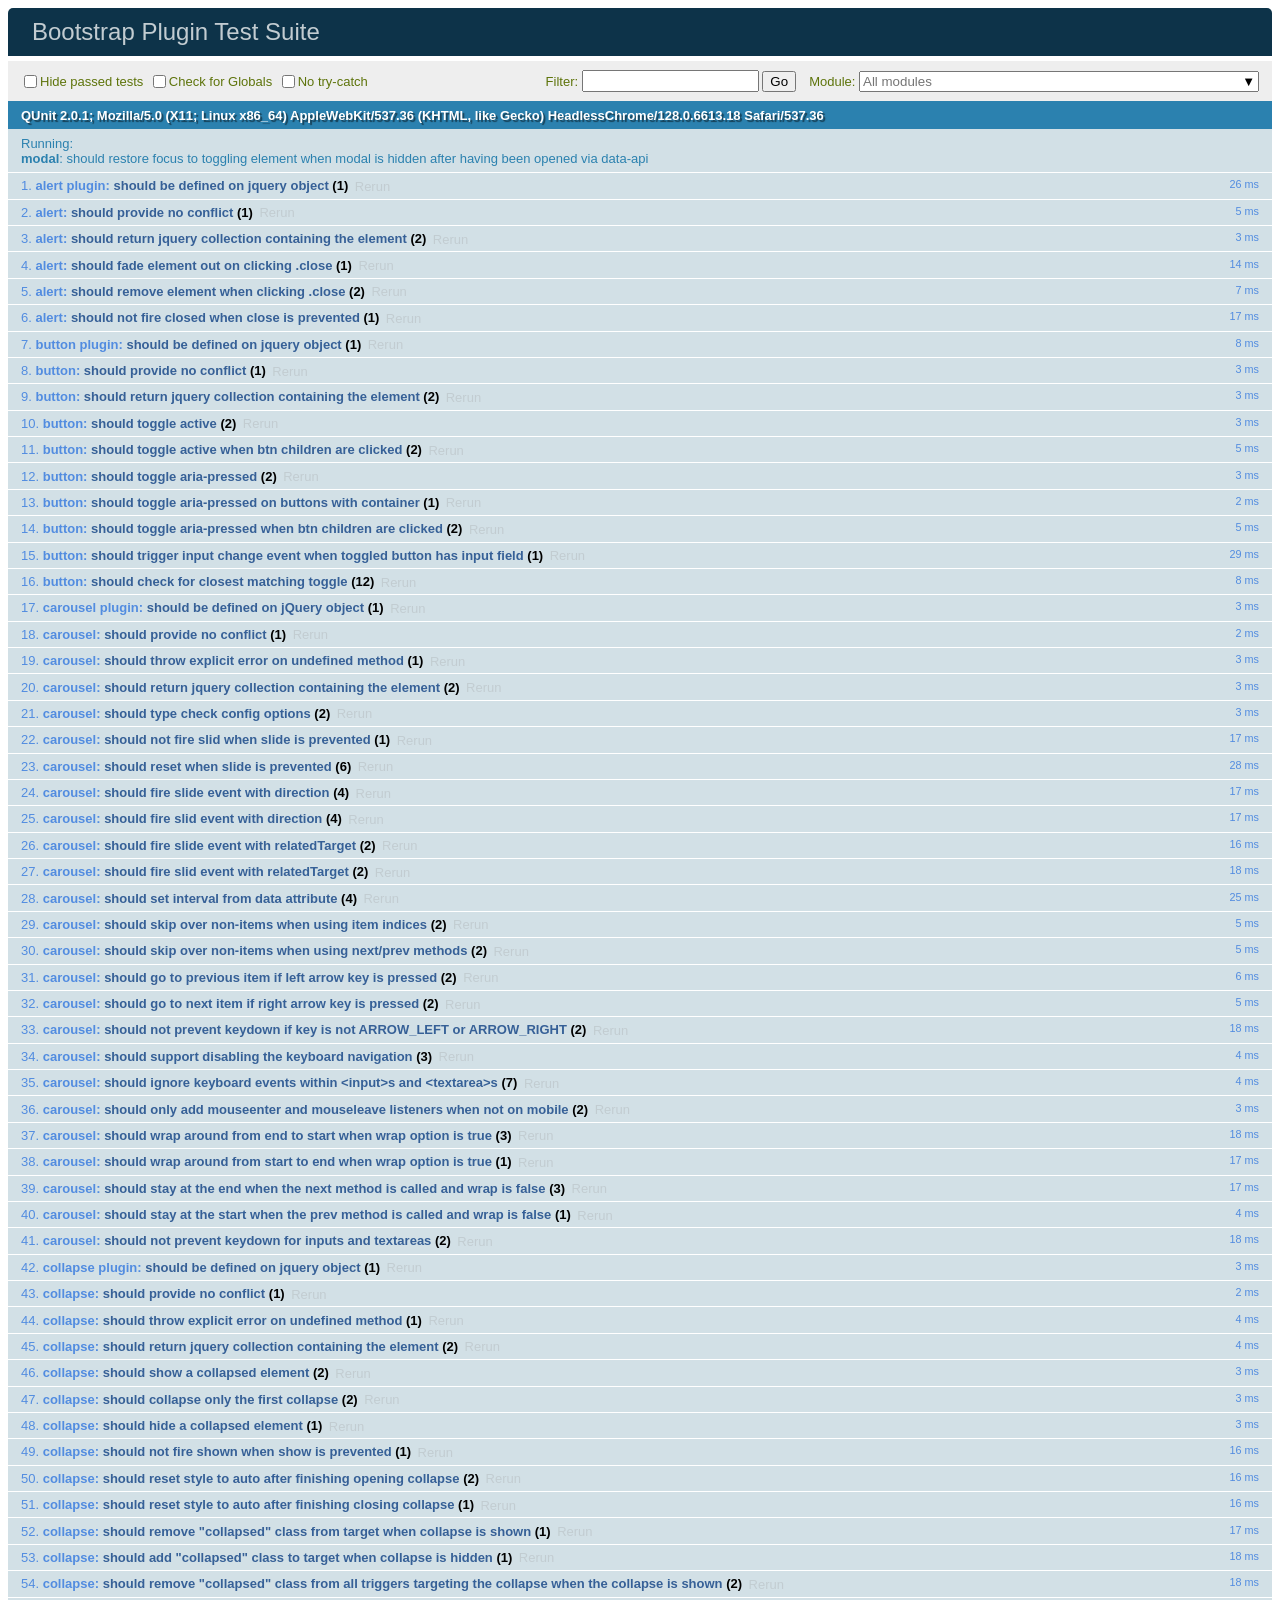
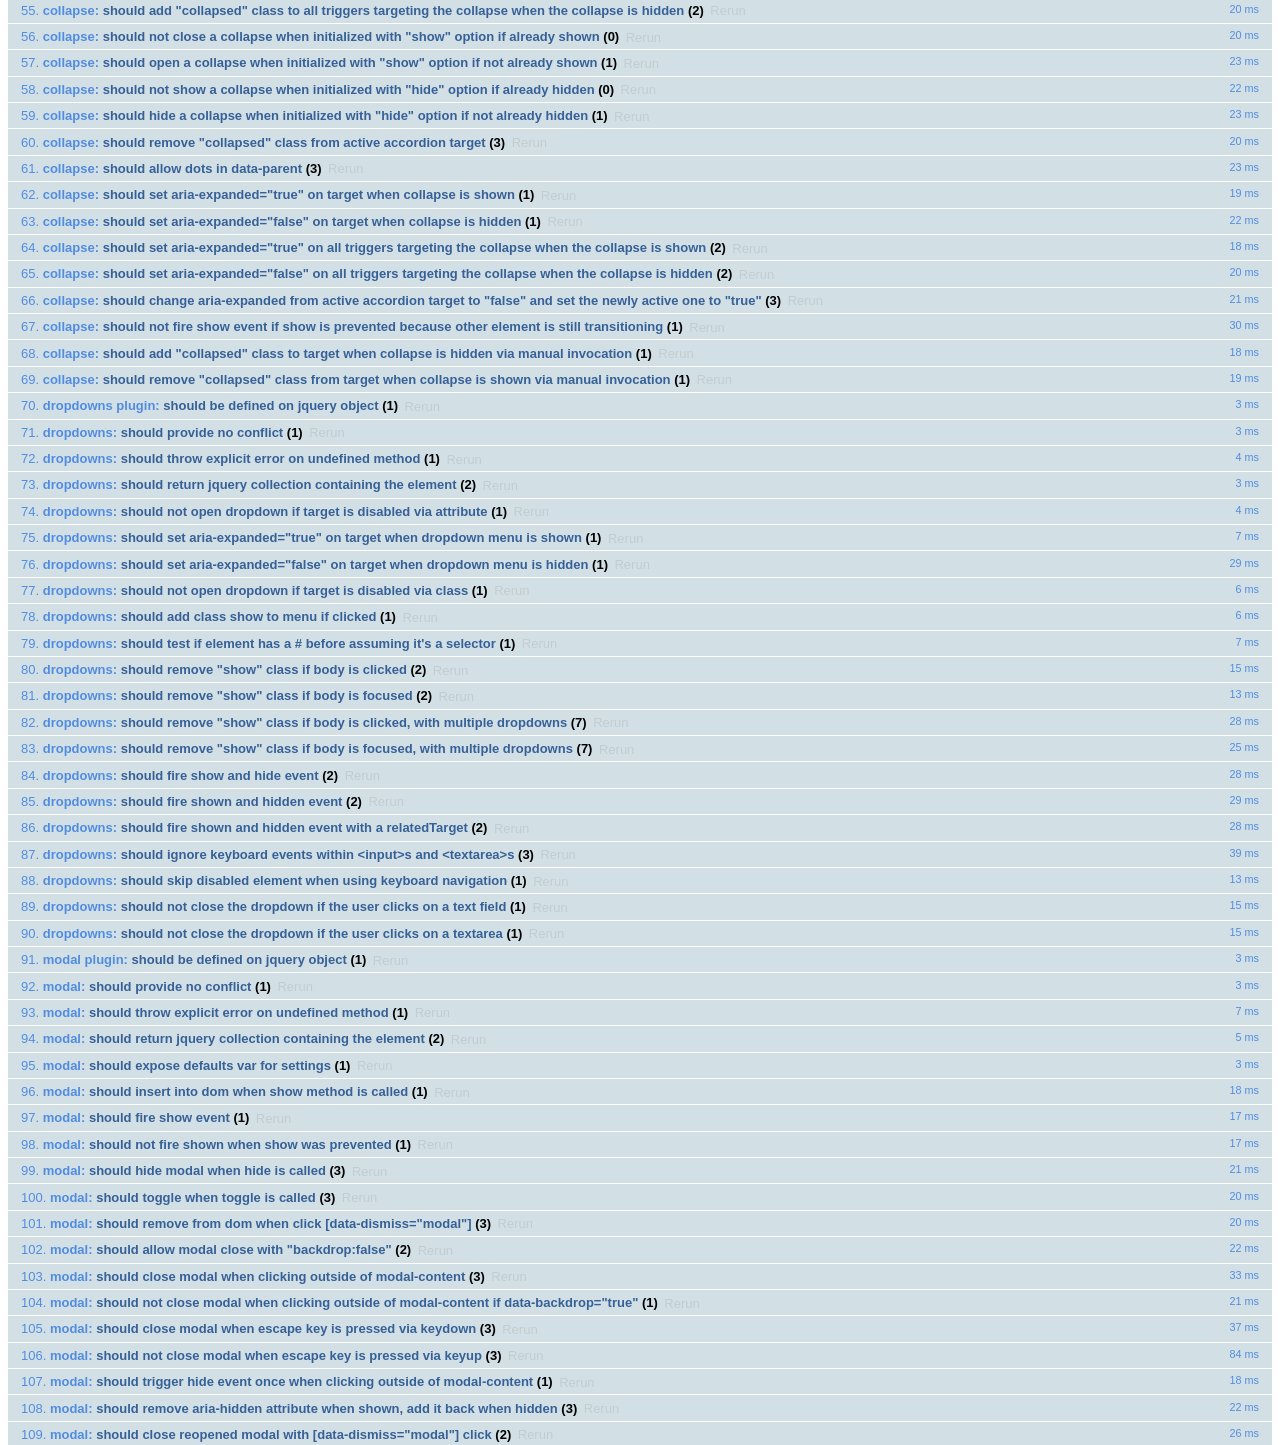
<file: Tools/bootstrap-4.0.0-alpha.6/js/tests/index.html>
<!DOCTYPE html>
<html>
  <head>
    <meta charset="utf-8">
    <title>Bootstrap Plugin Test Suite</title>
    <meta name="viewport" content="width=device-width, initial-scale=1">

    <!-- jQuery -->
    <script src="../../docs/assets/js/vendor/jquery-slim.min.js"></script>
    <script src="../../docs/assets/js/vendor/tether.min.js"></script>
    <script>
      // Disable jQuery event aliases to ensure we don't accidentally use any of them
      (function () {
        var eventAliases = [
          'blur',
          'focus',
          'focusin',
          'focusout',
          'load',
          'resize',
          'scroll',
          'unload',
          'click',
          'dblclick',
          'mousedown',
          'mouseup',
          'mousemove',
          'mouseover',
          'mouseout',
          'mouseenter',
          'mouseleave',
          'change',
          'select',
          'submit',
          'keydown',
          'keypress',
          'keyup',
          'error',
          'contextmenu',
          'hover',
          'bind',
          'unbind',
          'delegate',
          'undelegate'
        ]
        for (var i = 0; i < eventAliases.length; i++) {
          var eventAlias = eventAliases[i]
          $.fn[eventAlias] = function () {
            throw new Error('Using the ".' + eventAlias + '()" method is not allowed, so that Bootstrap can be compatible with custom jQuery builds which exclude the "event aliases" module that defines said method. See https://github.com/twbs/bootstrap/blob/master/CONTRIBUTING.md#js')
          }
        }
      })()
    </script>

    <!-- QUnit -->
    <link rel="stylesheet" href="vendor/qunit.css" media="screen">
    <script src="vendor/qunit.js"></script>
    <script>
      // See https://github.com/axemclion/grunt-saucelabs#test-result-details-with-qunit
      var log = []
      // Require assert.expect in each test
      QUnit.config.requireExpects = true
      QUnit.done(function (testResults) {
        var tests = []
        for (var i = 0, len = log.length; i < len; i++) {
          var details = log[i]
          tests.push({
            name: details.name,
            result: details.result,
            expected: details.expected,
            actual: details.actual,
            source: details.source
          })
        }
        testResults.tests = tests

        window.global_test_results = testResults
      })

      QUnit.testStart(function (testDetails) {
        $(window).scrollTop(0)
        QUnit.log(function (details) {
          if (!details.result) {
            details.name = testDetails.name
            log.push(details)
          }
        })
      })

      // Cleanup
      QUnit.testDone(function () {
        $('#qunit-fixture').empty()
        $('#modal-test, .modal-backdrop').remove()
      })

      // Display fixture on-screen on iOS to avoid false positives
      if (/iPhone|iPad|iPod/.test(navigator.userAgent)) {
        QUnit.begin(function() {
          $('#qunit-fixture').css({ top: 0, left: 0 })
        })

        QUnit.done(function () {
          $('#qunit-fixture').css({ top: '', left: '' })
        })
      }

      // Disable deprecated global QUnit method aliases in preparation for QUnit v2
      (function () {
        var methodNames = [
          'async',
          'asyncTest',
          'deepEqual',
          'equal',
          'expect',
          'module',
          'notDeepEqual',
          'notEqual',
          'notPropEqual',
          'notStrictEqual',
          'ok',
          'propEqual',
          'push',
          'start',
          'stop',
          'strictEqual',
          'test',
          'throws'
        ];
        for (var i = 0; i < methodNames.length; i++) {
          var methodName = methodNames[i];
          window[methodName] = undefined;
        }
      })();
    </script>

    <!-- es6 Plugin sources -->
    <script src="../../js/dist/util.js"></script>
    <script src="../../js/dist/alert.js"></script>
    <script src="../../js/dist/button.js"></script>
    <script src="../../js/dist/carousel.js"></script>
    <script src="../../js/dist/collapse.js"></script>
    <script src="../../js/dist/dropdown.js"></script>
    <script src="../../js/dist/modal.js"></script>
    <script src="../../js/dist/scrollspy.js"></script>
    <script src="../../js/dist/tab.js"></script>
    <script src="../../js/dist/tooltip.js"></script>
    <script src="../../js/dist/popover.js"></script>

    <!-- Unit tests -->
    <script src="unit/alert.js"></script>
    <script src="unit/button.js"></script>
    <script src="unit/carousel.js"></script>
    <script src="unit/collapse.js"></script>
    <script src="unit/dropdown.js"></script>
    <script src="unit/modal.js"></script>
    <script src="unit/scrollspy.js"></script>
    <script src="unit/tab.js"></script>
    <script src="unit/tooltip.js"></script>
    <script src="unit/popover.js"></script>

  </head>
  <body>
    <div id="qunit-container">
      <div id="qunit"></div>
      <div id="qunit-fixture"></div>
    </div>
  </body>
</html>
</file>
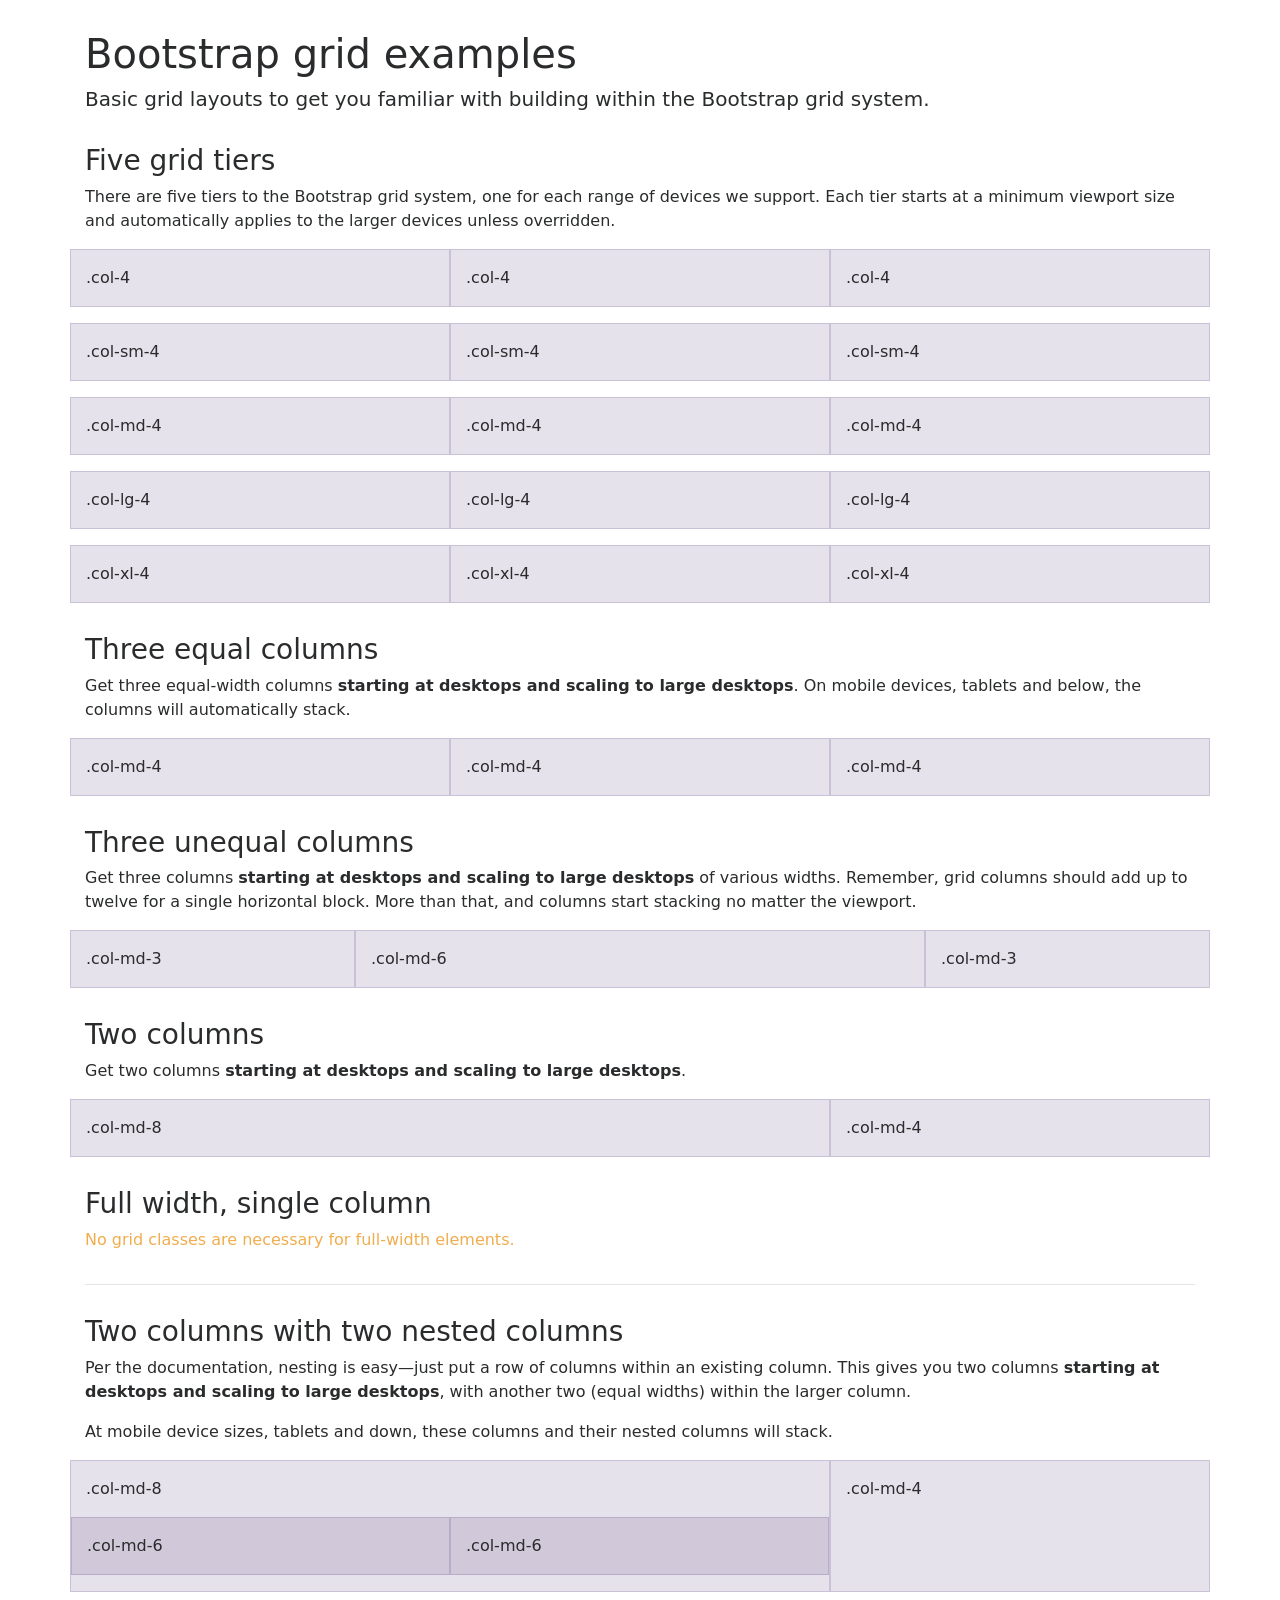
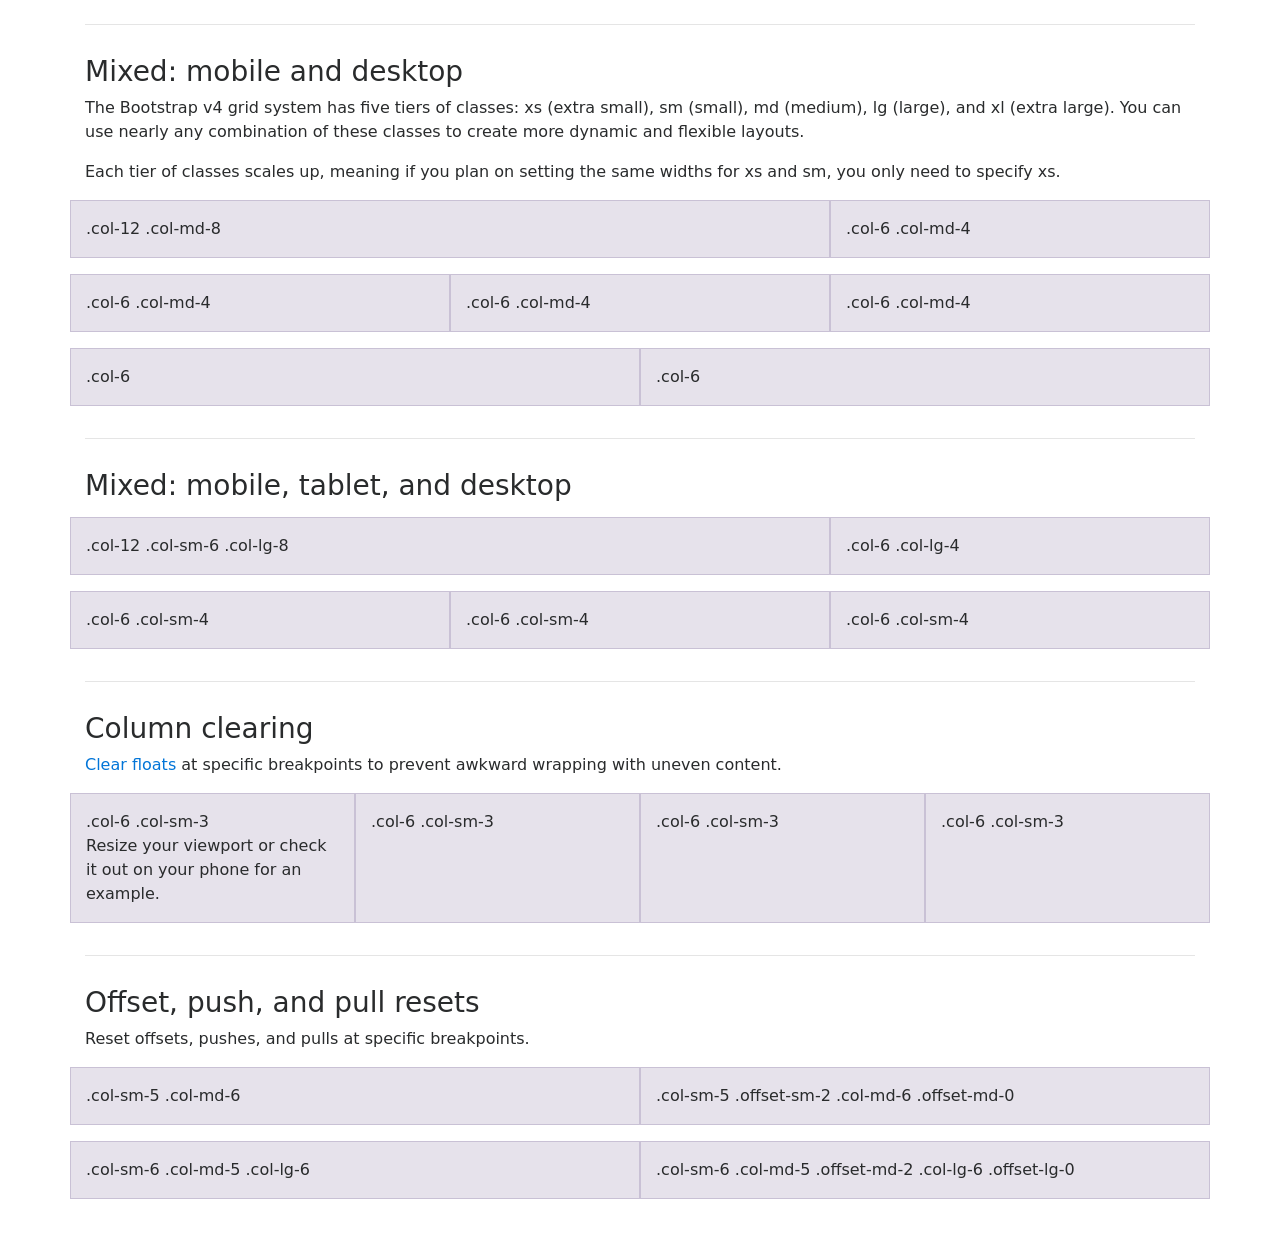
<file: Tools/bootstrap-4.0.0-alpha.6/docs/examples/grid/index.html>
<!DOCTYPE html>
<html lang="en">
  <head>
    <meta charset="utf-8">
    <meta name="viewport" content="width=device-width, initial-scale=1, shrink-to-fit=no">
    <meta name="description" content="">
    <meta name="author" content="">
    <link rel="icon" href="../../favicon.ico">

    <title>Grid Template for Bootstrap</title>

    <!-- Bootstrap core CSS -->
    <link href="../../dist/css/bootstrap.min.css" rel="stylesheet">

    <!-- Custom styles for this template -->
    <link href="grid.css" rel="stylesheet">
  </head>

  <body>
    <div class="container">

      <h1>Bootstrap grid examples</h1>
      <p class="lead">Basic grid layouts to get you familiar with building within the Bootstrap grid system.</p>

      <h3>Five grid tiers</h3>
      <p>There are five tiers to the Bootstrap grid system, one for each range of devices we support. Each tier starts at a minimum viewport size and automatically applies to the larger devices unless overridden.</p>

      <div class="row">
        <div class="col-4">.col-4</div>
        <div class="col-4">.col-4</div>
        <div class="col-4">.col-4</div>
      </div>

      <div class="row">
        <div class="col-sm-4">.col-sm-4</div>
        <div class="col-sm-4">.col-sm-4</div>
        <div class="col-sm-4">.col-sm-4</div>
      </div>

      <div class="row">
        <div class="col-md-4">.col-md-4</div>
        <div class="col-md-4">.col-md-4</div>
        <div class="col-md-4">.col-md-4</div>
      </div>

      <div class="row">
        <div class="col-lg-4">.col-lg-4</div>
        <div class="col-lg-4">.col-lg-4</div>
        <div class="col-lg-4">.col-lg-4</div>
      </div>

      <div class="row">
        <div class="col-xl-4">.col-xl-4</div>
        <div class="col-xl-4">.col-xl-4</div>
        <div class="col-xl-4">.col-xl-4</div>
      </div>

      <h3>Three equal columns</h3>
      <p>Get three equal-width columns <strong>starting at desktops and scaling to large desktops</strong>. On mobile devices, tablets and below, the columns will automatically stack.</p>
      <div class="row">
        <div class="col-md-4">.col-md-4</div>
        <div class="col-md-4">.col-md-4</div>
        <div class="col-md-4">.col-md-4</div>
      </div>

      <h3>Three unequal columns</h3>
      <p>Get three columns <strong>starting at desktops and scaling to large desktops</strong> of various widths. Remember, grid columns should add up to twelve for a single horizontal block. More than that, and columns start stacking no matter the viewport.</p>
      <div class="row">
        <div class="col-md-3">.col-md-3</div>
        <div class="col-md-6">.col-md-6</div>
        <div class="col-md-3">.col-md-3</div>
      </div>

      <h3>Two columns</h3>
      <p>Get two columns <strong>starting at desktops and scaling to large desktops</strong>.</p>
      <div class="row">
        <div class="col-md-8">.col-md-8</div>
        <div class="col-md-4">.col-md-4</div>
      </div>

      <h3>Full width, single column</h3>
      <p class="text-warning">No grid classes are necessary for full-width elements.</p>

      <hr>

      <h3>Two columns with two nested columns</h3>
      <p>Per the documentation, nesting is easy—just put a row of columns within an existing column. This gives you two columns <strong>starting at desktops and scaling to large desktops</strong>, with another two (equal widths) within the larger column.</p>
      <p>At mobile device sizes, tablets and down, these columns and their nested columns will stack.</p>
      <div class="row">
        <div class="col-md-8">
          .col-md-8
          <div class="row">
            <div class="col-md-6">.col-md-6</div>
            <div class="col-md-6">.col-md-6</div>
          </div>
        </div>
        <div class="col-md-4">.col-md-4</div>
      </div>

      <hr>

      <h3>Mixed: mobile and desktop</h3>
      <p>The Bootstrap v4 grid system has five tiers of classes: xs (extra small), sm (small), md (medium), lg (large), and xl (extra large). You can use nearly any combination of these classes to create more dynamic and flexible layouts.</p>
      <p>Each tier of classes scales up, meaning if you plan on setting the same widths for xs and sm, you only need to specify xs.</p>
      <div class="row">
        <div class="col-12 col-md-8">.col-12 .col-md-8</div>
        <div class="col-6 col-md-4">.col-6 .col-md-4</div>
      </div>
      <div class="row">
        <div class="col-6 col-md-4">.col-6 .col-md-4</div>
        <div class="col-6 col-md-4">.col-6 .col-md-4</div>
        <div class="col-6 col-md-4">.col-6 .col-md-4</div>
      </div>
      <div class="row">
        <div class="col-6">.col-6</div>
        <div class="col-6">.col-6</div>
      </div>

      <hr>

      <h3>Mixed: mobile, tablet, and desktop</h3>
      <p></p>
      <div class="row">
        <div class="col-12 col-sm-6 col-lg-8">.col-12 .col-sm-6 .col-lg-8</div>
        <div class="col-6 col-lg-4">.col-6 .col-lg-4</div>
      </div>
      <div class="row">
        <div class="col-6 col-sm-4">.col-6 .col-sm-4</div>
        <div class="col-6 col-sm-4">.col-6 .col-sm-4</div>
        <div class="col-6 col-sm-4">.col-6 .col-sm-4</div>
      </div>

      <hr>

      <h3>Column clearing</h3>
      <p><a href="../../layout/grid/#example-responsive-column-resets">Clear floats</a> at specific breakpoints to prevent awkward wrapping with uneven content.</p>
      <div class="row">
        <div class="col-6 col-sm-3">
          .col-6 .col-sm-3
          <br>
          Resize your viewport or check it out on your phone for an example.
        </div>
        <div class="col-6 col-sm-3">.col-6 .col-sm-3</div>

        <!-- Add the extra clearfix for only the required viewport -->
        <div class="clearfix hidden-sm-up"></div>

        <div class="col-6 col-sm-3">.col-6 .col-sm-3</div>
        <div class="col-6 col-sm-3">.col-6 .col-sm-3</div>
      </div>

      <hr>

      <h3>Offset, push, and pull resets</h3>
      <p>Reset offsets, pushes, and pulls at specific breakpoints.</p>
      <div class="row">
        <div class="col-sm-5 col-md-6">.col-sm-5 .col-md-6</div>
        <div class="col-sm-5 offset-sm-2 col-md-6 offset-md-0">.col-sm-5 .offset-sm-2 .col-md-6 .offset-md-0</div>
      </div>
      <div class="row">
        <div class="col-sm-6 col-md-5 col-lg-6">.col-sm-6 .col-md-5 .col-lg-6</div>
        <div class="col-sm-6 col-md-5 offset-md-2 col-lg-6 offset-lg-0">.col-sm-6 .col-md-5 .offset-md-2 .col-lg-6 .offset-lg-0</div>
      </div>

    </div> <!-- /container -->

    <!-- Bootstrap core JavaScript
    ================================================== -->
    <!-- Placed at the end of the document so the pages load faster -->
    <!-- IE10 viewport hack for Surface/desktop Windows 8 bug -->
    <script src="../../assets/js/ie10-viewport-bug-workaround.js"></script>
  </body>
</html>
</file>
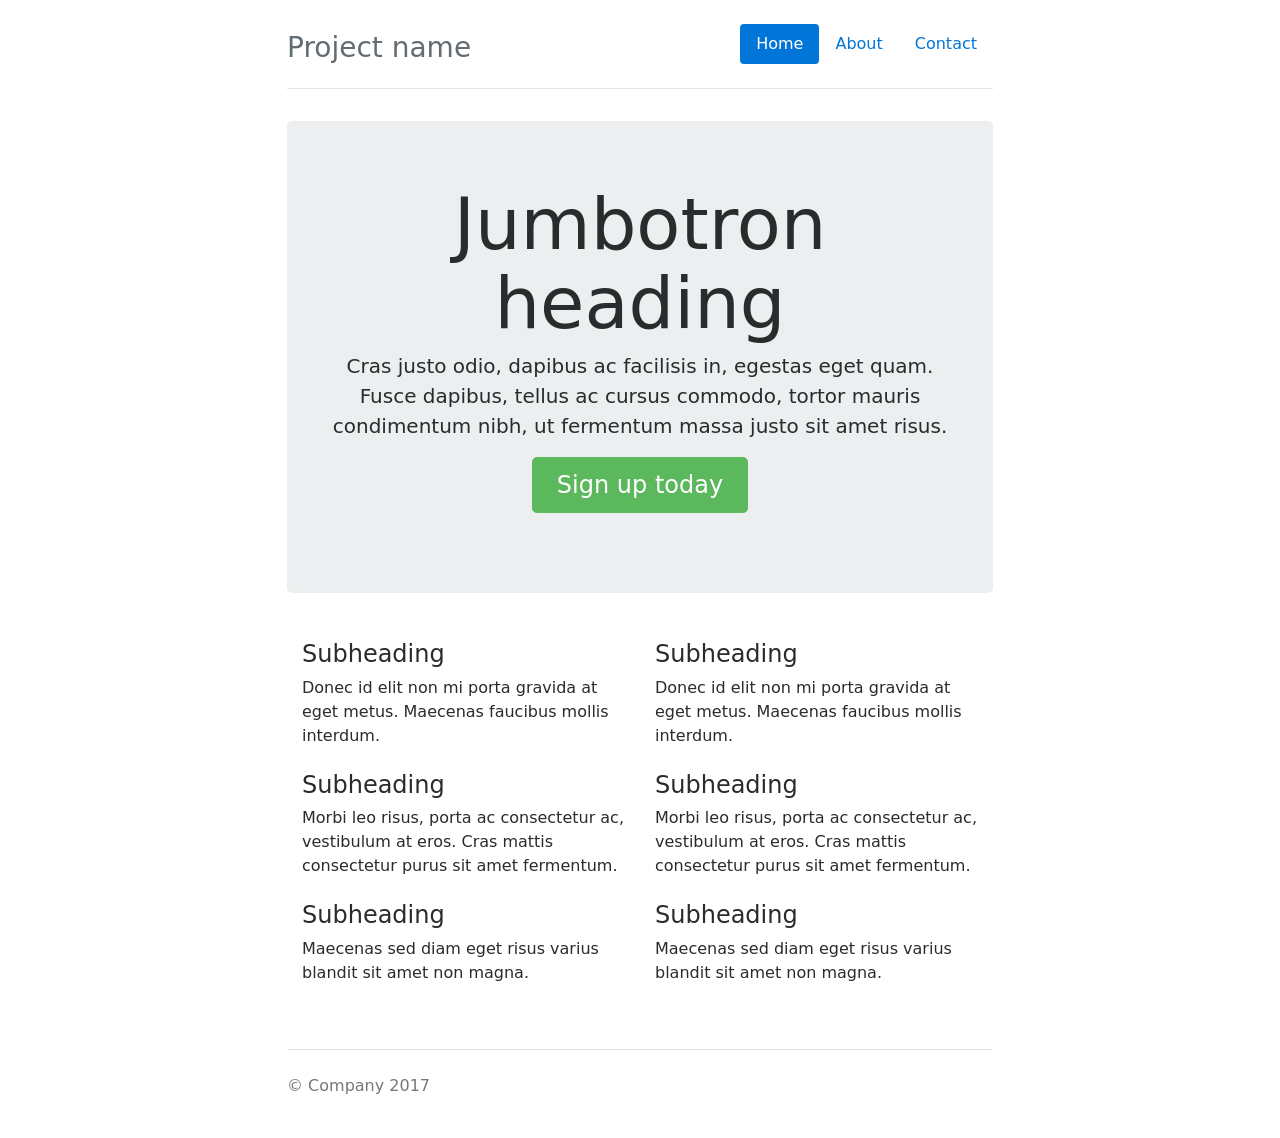
<file: Tools/bootstrap-4.0.0-alpha.6/docs/examples/narrow-jumbotron/index.html>
<!DOCTYPE html>
<html lang="en">
  <head>
    <meta charset="utf-8">
    <meta name="viewport" content="width=device-width, initial-scale=1, shrink-to-fit=no">
    <meta name="description" content="">
    <meta name="author" content="">
    <link rel="icon" href="../../favicon.ico">

    <title>Narrow Jumbotron Template for Bootstrap</title>

    <!-- Bootstrap core CSS -->
    <link href="../../dist/css/bootstrap.min.css" rel="stylesheet">

    <!-- Custom styles for this template -->
    <link href="narrow-jumbotron.css" rel="stylesheet">
  </head>

  <body>

    <div class="container">
      <div class="header clearfix">
        <nav>
          <ul class="nav nav-pills float-right">
            <li class="nav-item">
              <a class="nav-link active" href="#">Home <span class="sr-only">(current)</span></a>
            </li>
            <li class="nav-item">
              <a class="nav-link" href="#">About</a>
            </li>
            <li class="nav-item">
              <a class="nav-link" href="#">Contact</a>
            </li>
          </ul>
        </nav>
        <h3 class="text-muted">Project name</h3>
      </div>

      <div class="jumbotron">
        <h1 class="display-3">Jumbotron heading</h1>
        <p class="lead">Cras justo odio, dapibus ac facilisis in, egestas eget quam. Fusce dapibus, tellus ac cursus commodo, tortor mauris condimentum nibh, ut fermentum massa justo sit amet risus.</p>
        <p><a class="btn btn-lg btn-success" href="#" role="button">Sign up today</a></p>
      </div>

      <div class="row marketing">
        <div class="col-lg-6">
          <h4>Subheading</h4>
          <p>Donec id elit non mi porta gravida at eget metus. Maecenas faucibus mollis interdum.</p>

          <h4>Subheading</h4>
          <p>Morbi leo risus, porta ac consectetur ac, vestibulum at eros. Cras mattis consectetur purus sit amet fermentum.</p>

          <h4>Subheading</h4>
          <p>Maecenas sed diam eget risus varius blandit sit amet non magna.</p>
        </div>

        <div class="col-lg-6">
          <h4>Subheading</h4>
          <p>Donec id elit non mi porta gravida at eget metus. Maecenas faucibus mollis interdum.</p>

          <h4>Subheading</h4>
          <p>Morbi leo risus, porta ac consectetur ac, vestibulum at eros. Cras mattis consectetur purus sit amet fermentum.</p>

          <h4>Subheading</h4>
          <p>Maecenas sed diam eget risus varius blandit sit amet non magna.</p>
        </div>
      </div>

      <footer class="footer">
        <p>&copy; Company 2017</p>
      </footer>

    </div> <!-- /container -->

    <!-- Bootstrap core JavaScript
    ================================================== -->
    <!-- Placed at the end of the document so the pages load faster -->
    <!-- IE10 viewport hack for Surface/desktop Windows 8 bug -->
    <script src="../../assets/js/ie10-viewport-bug-workaround.js"></script>
  </body>
</html>
</file>
<file: Tools/bootstrap-4.0.0-alpha.6/docs/examples/grid/grid.css>
body {
  padding-top: 2rem;
  padding-bottom: 2rem;
}

h3 {
  margin-top: 2rem;
}

.row {
  margin-bottom: 1rem;
}
.row .row {
  margin-top: 1rem;
  margin-bottom: 0;
}
[class*="col-"] {
  padding-top: 1rem;
  padding-bottom: 1rem;
  background-color: rgba(86,61,124,.15);
  border: 1px solid rgba(86,61,124,.2);
}

hr {
  margin-top: 2rem;
  margin-bottom: 2rem;
}
</file>
<file: Tools/bootstrap-4.0.0-alpha.6/docs/examples/narrow-jumbotron/narrow-jumbotron.css>
/* Space out content a bit */
body {
  padding-top: 1.5rem;
  padding-bottom: 1.5rem;
}

/* Everything but the jumbotron gets side spacing for mobile first views */
.header,
.marketing,
.footer {
  padding-right: 1rem;
  padding-left: 1rem;
}

/* Custom page header */
.header {
  padding-bottom: 1rem;
  border-bottom: .05rem solid #e5e5e5;
}
/* Make the masthead heading the same height as the navigation */
.header h3 {
  margin-top: 0;
  margin-bottom: 0;
  line-height: 3rem;
}

/* Custom page footer */
.footer {
  padding-top: 1.5rem;
  color: #777;
  border-top: .05rem solid #e5e5e5;
}

/* Customize container */
@media (min-width: 48em) {
  .container {
    max-width: 46rem;
  }
}
.container-narrow > hr {
  margin: 2rem 0;
}

/* Main marketing message and sign up button */
.jumbotron {
  text-align: center;
  border-bottom: .05rem solid #e5e5e5;
}
.jumbotron .btn {
  padding: .75rem 1.5rem;
  font-size: 1.5rem;
}

/* Supporting marketing content */
.marketing {
  margin: 3rem 0;
}
.marketing p + h4 {
  margin-top: 1.5rem;
}

/* Responsive: Portrait tablets and up */
@media screen and (min-width: 48em) {
  /* Remove the padding we set earlier */
  .header,
  .marketing,
  .footer {
    padding-right: 0;
    padding-left: 0;
  }
  /* Space out the masthead */
  .header {
    margin-bottom: 2rem;
  }
  /* Remove the bottom border on the jumbotron for visual effect */
  .jumbotron {
    border-bottom: 0;
  }
}
</file>
<file: Tools/bootstrap-4.0.0-alpha.6/js/tests/vendor/qunit.css>
/*!
 * QUnit 2.0.1
 * https://qunitjs.com/
 *
 * Copyright jQuery Foundation and other contributors
 * Released under the MIT license
 * https://jquery.org/license
 *
 * Date: 2016-07-23T19:39Z
 */

/** Font Family and Sizes */

#qunit-tests, #qunit-header, #qunit-banner, #qunit-testrunner-toolbar, #qunit-filteredTest, #qunit-userAgent, #qunit-testresult {
	font-family: "Helvetica Neue Light", "HelveticaNeue-Light", "Helvetica Neue", Calibri, Helvetica, Arial, sans-serif;
}

#qunit-testrunner-toolbar, #qunit-filteredTest, #qunit-userAgent, #qunit-testresult, #qunit-tests li { font-size: small; }
#qunit-tests { font-size: smaller; }


/** Resets */

#qunit-tests, #qunit-header, #qunit-banner, #qunit-filteredTest, #qunit-userAgent, #qunit-testresult, #qunit-modulefilter {
	margin: 0;
	padding: 0;
}


/** Header (excluding toolbar) */

#qunit-header {
	padding: 0.5em 0 0.5em 1em;

	color: #8699A4;
	background-color: #0D3349;

	font-size: 1.5em;
	line-height: 1em;
	font-weight: 400;

	border-radius: 5px 5px 0 0;
}

#qunit-header a {
	text-decoration: none;
	color: #C2CCD1;
}

#qunit-header a:hover,
#qunit-header a:focus {
	color: #FFF;
}

#qunit-banner {
	height: 5px;
}

#qunit-filteredTest {
	padding: 0.5em 1em 0.5em 1em;
	color: #366097;
	background-color: #F4FF77;
}

#qunit-userAgent {
	padding: 0.5em 1em 0.5em 1em;
	color: #FFF;
	background-color: #2B81AF;
	text-shadow: rgba(0, 0, 0, 0.5) 2px 2px 1px;
}


/** Toolbar */

#qunit-testrunner-toolbar {
	padding: 0.5em 1em 0.5em 1em;
	color: #5E740B;
	background-color: #EEE;
}

#qunit-testrunner-toolbar .clearfix {
	height: 0;
	clear: both;
}

#qunit-testrunner-toolbar label {
	display: inline-block;
}

#qunit-testrunner-toolbar input[type=checkbox],
#qunit-testrunner-toolbar input[type=radio] {
	margin: 3px;
	vertical-align: -2px;
}

#qunit-testrunner-toolbar input[type=text] {
	box-sizing: border-box;
	height: 1.6em;
}

.qunit-url-config,
.qunit-filter,
#qunit-modulefilter {
	display: inline-block;
	line-height: 2.1em;
}

.qunit-filter,
#qunit-modulefilter {
	float: right;
	position: relative;
	margin-left: 1em;
}

.qunit-url-config label {
	margin-right: 0.5em;
}

#qunit-modulefilter-search {
	box-sizing: border-box;
	width: 400px;
}

#qunit-modulefilter-search-container:after {
	position: absolute;
	right: 0.3em;
	content: "\25bc";
	color: black;
}

#qunit-modulefilter-dropdown {
	/* align with #qunit-modulefilter-search */
	box-sizing: border-box;
	width: 400px;
	position: absolute;
	right: 0;
	top: 50%;
	margin-top: 0.8em;

	border: 1px solid #D3D3D3;
	border-top: none;
	border-radius: 0 0 .25em .25em;
	color: #000;
	background-color: #F5F5F5;
	z-index: 99;
}

#qunit-modulefilter-dropdown a {
	color: inherit;
	text-decoration: none;
}

#qunit-modulefilter-dropdown .clickable.checked {
	font-weight: bold;
	color: #000;
	background-color: #D2E0E6;
}

#qunit-modulefilter-dropdown .clickable:hover {
	color: #FFF;
	background-color: #0D3349;
}

#qunit-modulefilter-actions {
	display: block;
	overflow: auto;

	/* align with #qunit-modulefilter-dropdown-list */
	font: smaller/1.5em sans-serif;
}

#qunit-modulefilter-dropdown #qunit-modulefilter-actions > * {
	box-sizing: border-box;
	max-height: 2.8em;
	display: block;
	padding: 0.4em;
}

#qunit-modulefilter-dropdown #qunit-modulefilter-actions > button {
	float: right;
	font: inherit;
}

#qunit-modulefilter-dropdown #qunit-modulefilter-actions > :last-child {
	/* insert padding to align with checkbox margins */
	padding-left: 3px;
}

#qunit-modulefilter-dropdown-list {
	max-height: 200px;
	overflow-y: auto;
	margin: 0;
	border-top: 2px groove threedhighlight;
	padding: 0.4em 0 0;
	font: smaller/1.5em sans-serif;
}

#qunit-modulefilter-dropdown-list li {
	white-space: nowrap;
	overflow: hidden;
	text-overflow: ellipsis;
}

#qunit-modulefilter-dropdown-list .clickable {
	display: block;
	padding-left: 0.15em;
}


/** Tests: Pass/Fail */

#qunit-tests {
	list-style-position: inside;
}

#qunit-tests li {
	padding: 0.4em 1em 0.4em 1em;
	border-bottom: 1px solid #FFF;
	list-style-position: inside;
}

#qunit-tests > li {
	display: none;
}

#qunit-tests li.running,
#qunit-tests li.pass,
#qunit-tests li.fail,
#qunit-tests li.skipped {
	display: list-item;
}

#qunit-tests.hidepass {
	position: relative;
}

#qunit-tests.hidepass li.running,
#qunit-tests.hidepass li.pass {
	visibility: hidden;
	position: absolute;
	width:   0;
	height:  0;
	padding: 0;
	border:  0;
	margin:  0;
}

#qunit-tests li strong {
	cursor: pointer;
}

#qunit-tests li.skipped strong {
	cursor: default;
}

#qunit-tests li a {
	padding: 0.5em;
	color: #C2CCD1;
	text-decoration: none;
}

#qunit-tests li p a {
	padding: 0.25em;
	color: #6B6464;
}
#qunit-tests li a:hover,
#qunit-tests li a:focus {
	color: #000;
}

#qunit-tests li .runtime {
	float: right;
	font-size: smaller;
}

.qunit-assert-list {
	margin-top: 0.5em;
	padding: 0.5em;

	background-color: #FFF;

	border-radius: 5px;
}

.qunit-source {
	margin: 0.6em 0 0.3em;
}

.qunit-collapsed {
	display: none;
}

#qunit-tests table {
	border-collapse: collapse;
	margin-top: 0.2em;
}

#qunit-tests th {
	text-align: right;
	vertical-align: top;
	padding: 0 0.5em 0 0;
}

#qunit-tests td {
	vertical-align: top;
}

#qunit-tests pre {
	margin: 0;
	white-space: pre-wrap;
	word-wrap: break-word;
}

#qunit-tests del {
	color: #374E0C;
	background-color: #E0F2BE;
	text-decoration: none;
}

#qunit-tests ins {
	color: #500;
	background-color: #FFCACA;
	text-decoration: none;
}

/*** Test Counts */

#qunit-tests b.counts                       { color: #000; }
#qunit-tests b.passed                       { color: #5E740B; }
#qunit-tests b.failed                       { color: #710909; }

#qunit-tests li li {
	padding: 5px;
	background-color: #FFF;
	border-bottom: none;
	list-style-position: inside;
}

/*** Passing Styles */

#qunit-tests li li.pass {
	color: #3C510C;
	background-color: #FFF;
	border-left: 10px solid #C6E746;
}

#qunit-tests .pass                          { color: #528CE0; background-color: #D2E0E6; }
#qunit-tests .pass .test-name               { color: #366097; }

#qunit-tests .pass .test-actual,
#qunit-tests .pass .test-expected           { color: #999; }

#qunit-banner.qunit-pass                    { background-color: #C6E746; }

/*** Failing Styles */

#qunit-tests li li.fail {
	color: #710909;
	background-color: #FFF;
	border-left: 10px solid #EE5757;
	white-space: pre;
}

#qunit-tests > li:last-child {
	border-radius: 0 0 5px 5px;
}

#qunit-tests .fail                          { color: #000; background-color: #EE5757; }
#qunit-tests .fail .test-name,
#qunit-tests .fail .module-name             { color: #000; }

#qunit-tests .fail .test-actual             { color: #EE5757; }
#qunit-tests .fail .test-expected           { color: #008000; }

#qunit-banner.qunit-fail                    { background-color: #EE5757; }

/*** Skipped tests */

#qunit-tests .skipped {
	background-color: #EBECE9;
}

#qunit-tests .qunit-skipped-label {
	background-color: #F4FF77;
	display: inline-block;
	font-style: normal;
	color: #366097;
	line-height: 1.8em;
	padding: 0 0.5em;
	margin: -0.4em 0.4em -0.4em 0;
}

/** Result */

#qunit-testresult {
	padding: 0.5em 1em 0.5em 1em;

	color: #2B81AF;
	background-color: #D2E0E6;

	border-bottom: 1px solid #FFF;
}
#qunit-testresult .module-name {
	font-weight: 700;
}

/** Fixture */

#qunit-fixture {
	position: absolute;
	top: -10000px;
	left: -10000px;
	width: 1000px;
	height: 1000px;
}
</file>
